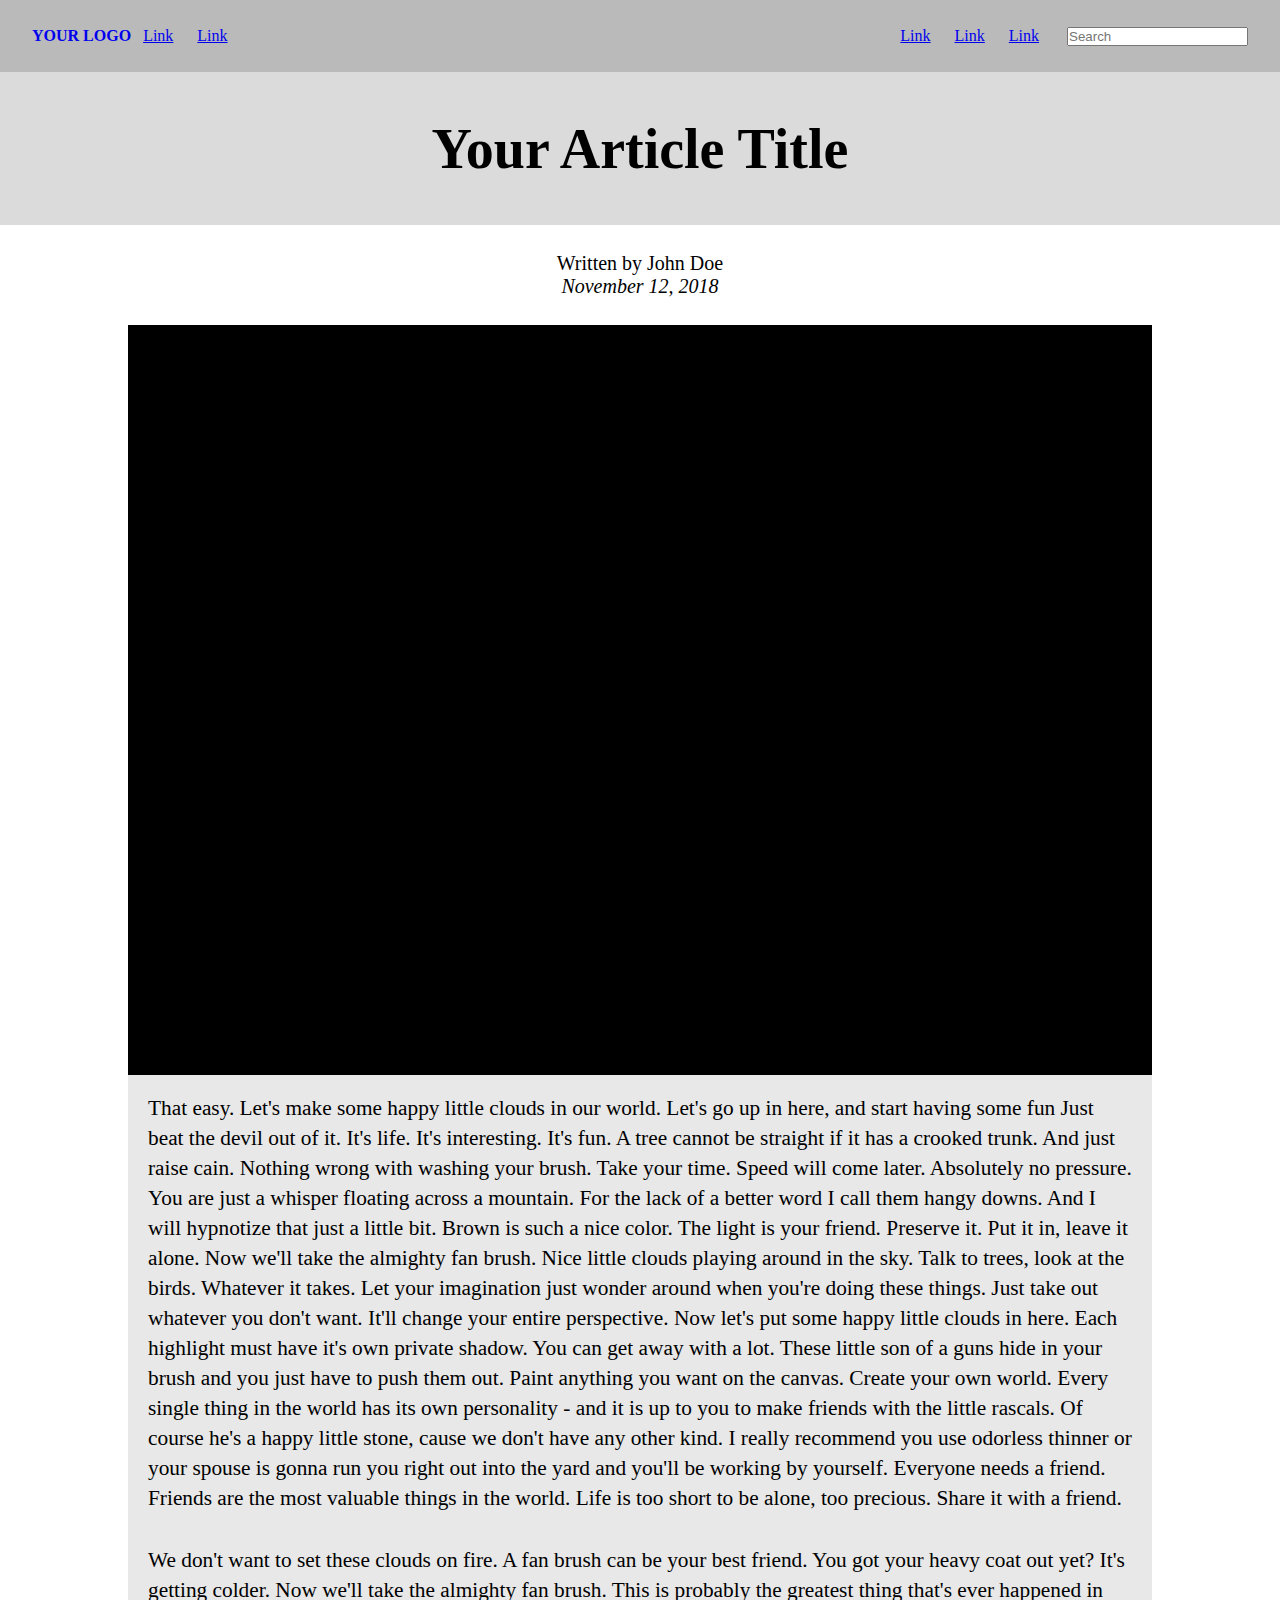
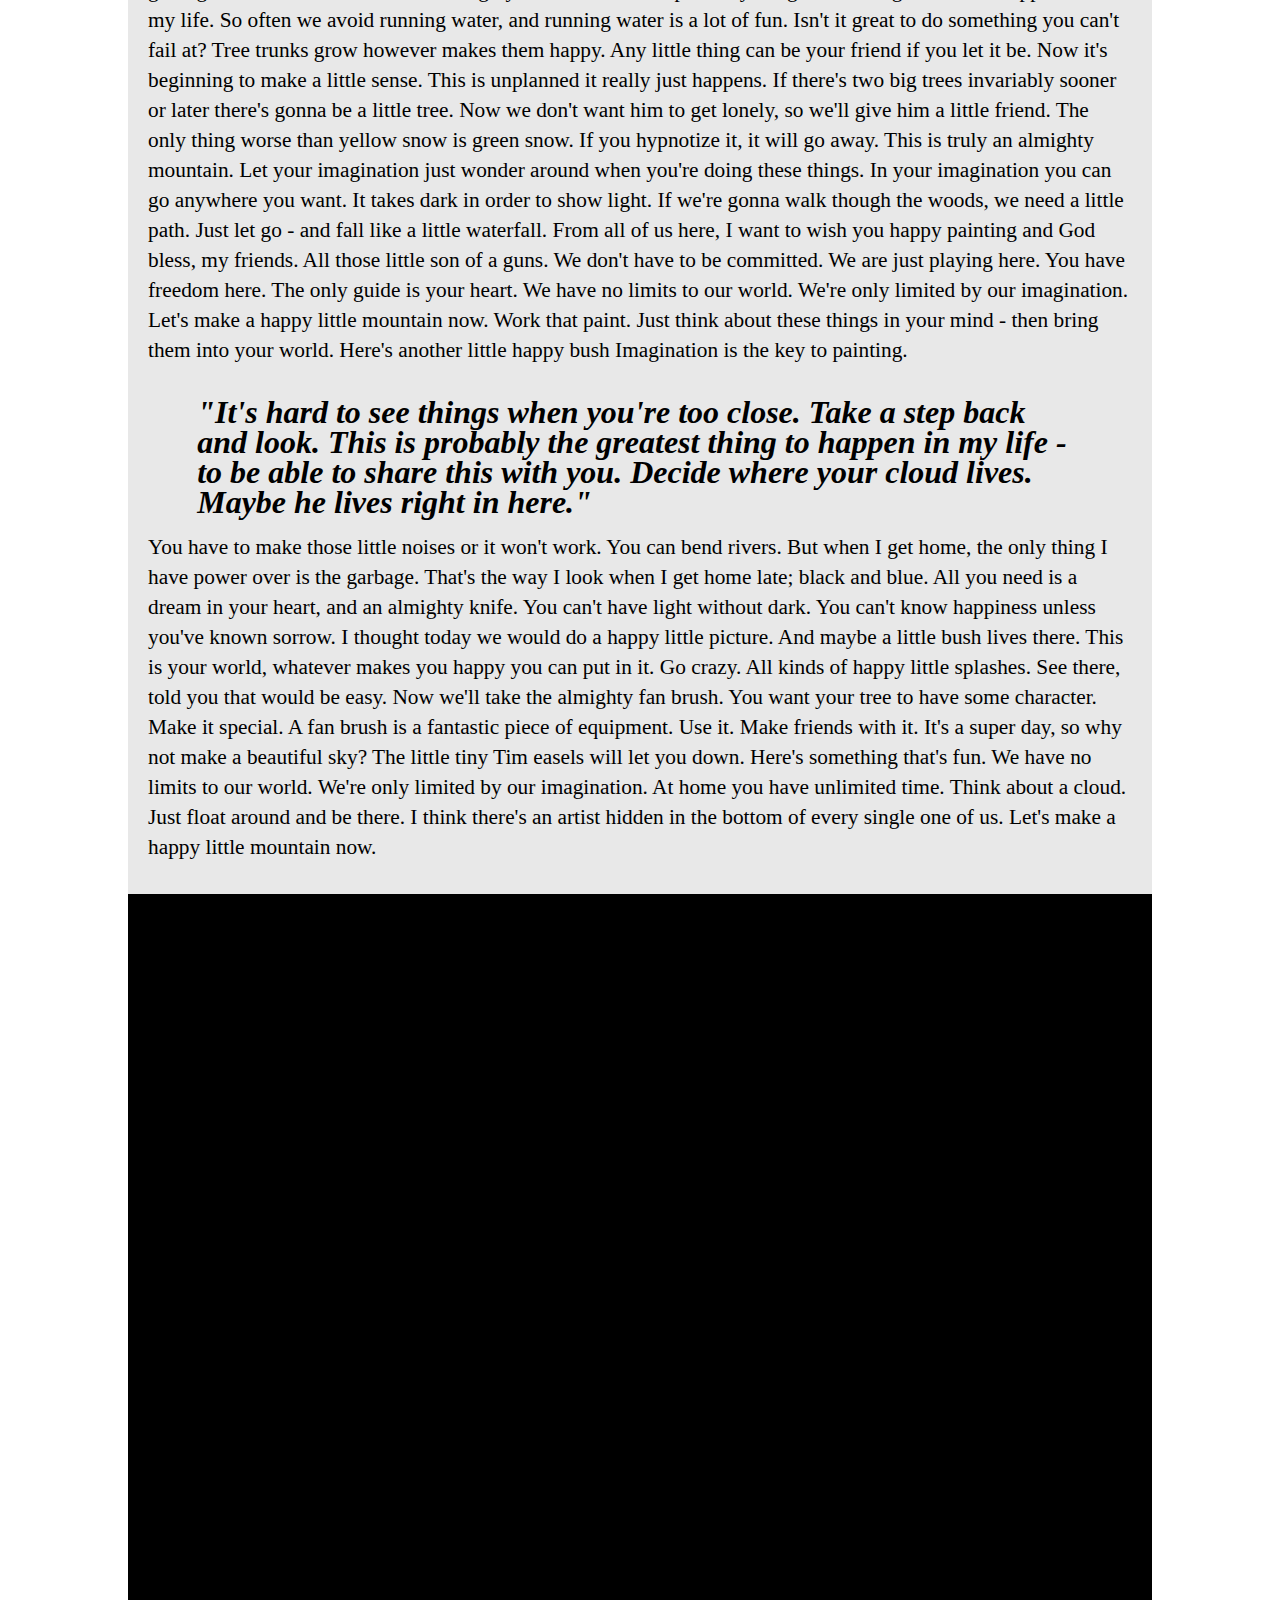
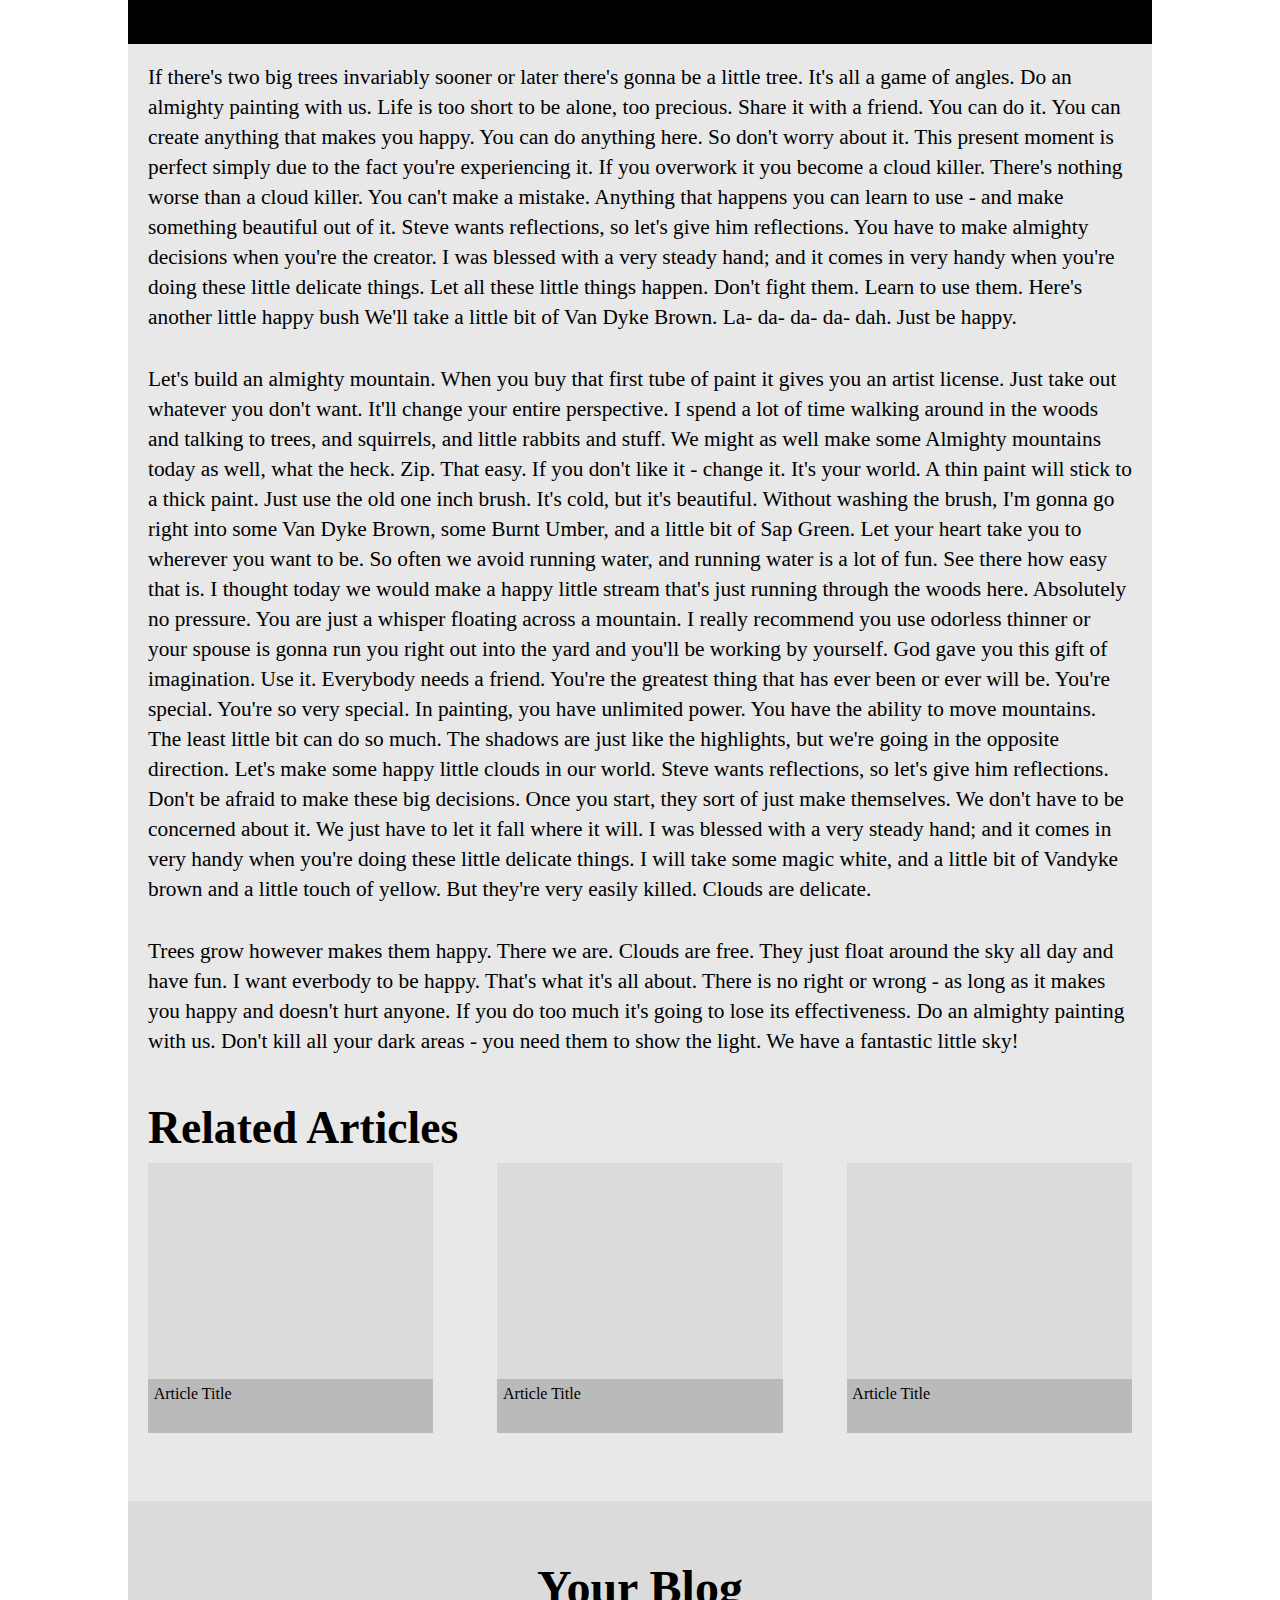
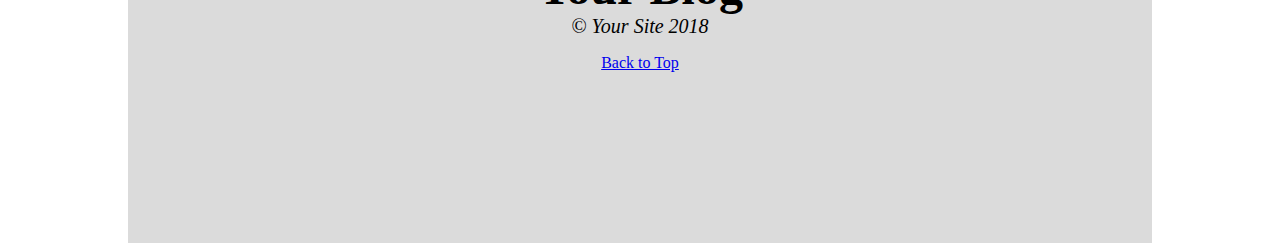
<file: blogtemplate/index.html>
<!DOCTYPE html>
<html lang="en" dir="ltr">
  <head>
    <meta charset="utf-8">
    <title>A Blog Template by Jude Wallach</title>
    <link rel="stylesheet" href="https://use.fontawesome.com/releases/v5.5.0/css/all.css" integrity="sha384-B4dIYHKNBt8Bc12p+WXckhzcICo0wtJAoU8YZTY5qE0Id1GSseTk6S+L3BlXeVIU" crossorigin="anonymous">
    <link rel="stylesheet" href="css/responsive.css">
    <link rel="stylesheet" href="css/style.css">
  </head>
  <body>
    <div class="nav">
      <div class="logo">
        <a href="#" id="logo">Your Logo</a>
        <a href="#" class="navlink">Link</a>
        <a href="#" class="navlink">Link</a>
      </div>
      <div class="furtherlinks">
        <a href="#" class="navlink">Link</a>
        <a href="#" class="navlink">Link</a>
        <a href="#" class="navlink">Link</a>
        <input type="text" name="" value="" placeholder="Search" id="search">
      </div>
    </div>
    <div class="title">
      <h1>Your Article Title</h1>
    </div>
    <div class="articleinfo">
      <span>Written by John Doe</span> <br>
      <span><em>November 12, 2018</em></span>
    </div>
    <div class="body">

      <div class="article">
        <div class="imageone">
        </div>
        <div class="text textone">
          <p>That easy. Let's make some happy little clouds in our world. Let's go up in here, and start having some fun

Just beat the devil out of it. It's life. It's interesting. It's fun. A tree cannot be straight if it has a crooked trunk.

And just raise cain. Nothing wrong with washing your brush. Take your time. Speed will come later. Absolutely no pressure. You are just a whisper floating across a mountain.

For the lack of a better word I call them hangy downs. And I will hypnotize that just a little bit. Brown is such a nice color. The light is your friend. Preserve it. Put it in, leave it alone. Now we'll take the almighty fan brush.

Nice little clouds playing around in the sky. Talk to trees, look at the birds. Whatever it takes. Let your imagination just wonder around when you're doing these things. Just take out whatever you don't want. It'll change your entire perspective. Now let's put some happy little clouds in here. Each highlight must have it's own private shadow.

You can get away with a lot. These little son of a guns hide in your brush and you just have to push them out. Paint anything you want on the canvas. Create your own world. Every single thing in the world has its own personality - and it is up to you to make friends with the little rascals. Of course he's a happy little stone, cause we don't have any other kind.

I really recommend you use odorless thinner or your spouse is gonna run you right out into the yard and you'll be working by yourself. Everyone needs a friend. Friends are the most valuable things in the world. Life is too short to be alone, too precious. Share it with a friend.
</p>
<p>We don't want to set these clouds on fire. A fan brush can be your best friend. You got your heavy coat out yet? It's getting colder. Now we'll take the almighty fan brush. This is probably the greatest thing that's ever happened in my life.

So often we avoid running water, and running water is a lot of fun. Isn't it great to do something you can't fail at? Tree trunks grow however makes them happy.

Any little thing can be your friend if you let it be. Now it's beginning to make a little sense. This is unplanned it really just happens. If there's two big trees invariably sooner or later there's gonna be a little tree.

Now we don't want him to get lonely, so we'll give him a little friend. The only thing worse than yellow snow is green snow. If you hypnotize it, it will go away. This is truly an almighty mountain. Let your imagination just wonder around when you're doing these things.

In your imagination you can go anywhere you want. It takes dark in order to show light. If we're gonna walk though the woods, we need a little path.

Just let go - and fall like a little waterfall. From all of us here, I want to wish you happy painting and God bless, my friends. All those little son of a guns. We don't have to be committed. We are just playing here. You have freedom here. The only guide is your heart. We have no limits to our world. We're only limited by our imagination.

Let's make a happy little mountain now. Work that paint. Just think about these things in your mind - then bring them into your world. Here's another little happy bush Imagination is the key to painting.

</p>
<div class="quotecontainer">
<div class="quote">
  <strong><em>"It's hard to see things when you're too close. Take a step back and look. This is probably the greatest thing to happen in my life - to be able to share this with you. Decide where your cloud lives. Maybe he lives right in here."</em></strong>
</div>
</div>
<p>You have to make those little noises or it won't work. You can bend rivers. But when I get home, the only thing I have power over is the garbage. That's the way I look when I get home late; black and blue. All you need is a dream in your heart, and an almighty knife. You can't have light without dark. You can't know happiness unless you've known sorrow. I thought today we would do a happy little picture.

And maybe a little bush lives there. This is your world, whatever makes you happy you can put in it. Go crazy. All kinds of happy little splashes. See there, told you that would be easy. Now we'll take the almighty fan brush. You want your tree to have some character. Make it special.

A fan brush is a fantastic piece of equipment. Use it. Make friends with it. It's a super day, so why not make a beautiful sky? The little tiny Tim easels will let you down. Here's something that's fun.

We have no limits to our world. We're only limited by our imagination. At home you have unlimited time. Think about a cloud. Just float around and be there. I think there's an artist hidden in the bottom of every single one of us. Let's make a happy little mountain now.


</p>
        </div>
        <div class="imageone">
        </div>
        <div class="text textone">
          <p>If there's two big trees invariably sooner or later there's gonna be a little tree. It's all a game of angles. Do an almighty painting with us. Life is too short to be alone, too precious. Share it with a friend.

You can do it. You can create anything that makes you happy. You can do anything here. So don't worry about it. This present moment is perfect simply due to the fact you're experiencing it.

If you overwork it you become a cloud killer. There's nothing worse than a cloud killer. You can't make a mistake. Anything that happens you can learn to use - and make something beautiful out of it. Steve wants reflections, so let's give him reflections. You have to make almighty decisions when you're the creator. I was blessed with a very steady hand; and it comes in very handy when you're doing these little delicate things. Let all these little things happen. Don't fight them. Learn to use them.

Here's another little happy bush We'll take a little bit of Van Dyke Brown. La- da- da- da- dah. Just be happy.

</p>
<p>Let's build an almighty mountain. When you buy that first tube of paint it gives you an artist license. Just take out whatever you don't want. It'll change your entire perspective. I spend a lot of time walking around in the woods and talking to trees, and squirrels, and little rabbits and stuff.

We might as well make some Almighty mountains today as well, what the heck. Zip. That easy. If you don't like it - change it. It's your world. A thin paint will stick to a thick paint. Just use the old one inch brush.

It's cold, but it's beautiful. Without washing the brush, I'm gonna go right into some Van Dyke Brown, some Burnt Umber, and a little bit of Sap Green. Let your heart take you to wherever you want to be. So often we avoid running water, and running water is a lot of fun. See there how easy that is. I thought today we would make a happy little stream that's just running through the woods here.

Absolutely no pressure. You are just a whisper floating across a mountain. I really recommend you use odorless thinner or your spouse is gonna run you right out into the yard and you'll be working by yourself. God gave you this gift of imagination. Use it.

Everybody needs a friend. You're the greatest thing that has ever been or ever will be. You're special. You're so very special. In painting, you have unlimited power. You have the ability to move mountains. The least little bit can do so much. The shadows are just like the highlights, but we're going in the opposite direction. Let's make some happy little clouds in our world.

Steve wants reflections, so let's give him reflections. Don't be afraid to make these big decisions. Once you start, they sort of just make themselves. We don't have to be concerned about it. We just have to let it fall where it will. I was blessed with a very steady hand; and it comes in very handy when you're doing these little delicate things. I will take some magic white, and a little bit of Vandyke brown and a little touch of yellow. But they're very easily killed. Clouds are delicate.

</p>
<p>Trees grow however makes them happy. There we are. Clouds are free. They just float around the sky all day and have fun.

I want everbody to be happy. That's what it's all about. There is no right or wrong - as long as it makes you happy and doesn't hurt anyone. If you do too much it's going to lose its effectiveness. Do an almighty painting with us. Don't kill all your dark areas - you need them to show the light. We have a fantastic little sky!

</p>
        </div>
      </div>
      <div class="relatedcontainer">
        <h2>Related Articles</h2>
      <div class="related">
        <div class="relatedarticle ra1">
          <div class="caption">
            Article Title
          </div>
        </div>
        <div class="relatedarticle ra2">
          <div class="caption">
            Article Title
          </div>
        </div>
        <div class="relatedarticle ra3">
          <div class="caption">
            Article Title
          </div>
        </div>
      </div>
            </div>
            <div class="footer">
              <div class="socialmedia">
                <i class="fab fa-facebook fa-4x"></i>
                <i class="fab fa-twitter-square fa-4x"></i>
                <i class="fab fa-instagram fa-4x"></i>
                <i class="fab fa-youtube-square fa-4x"></i>
                <i class="fab fa-linkedin fa-4x"></i>
              </div>
              <div class="footerinfo">
                <h3>Your Blog</h3>
                <span><small><em>&copy; Your Site 2018</em></small></span><br>
              </div>
                <a href="#" id="backtotop">Back to Top</a>
            </div>
    </div>

  </body>
</html>
</file>
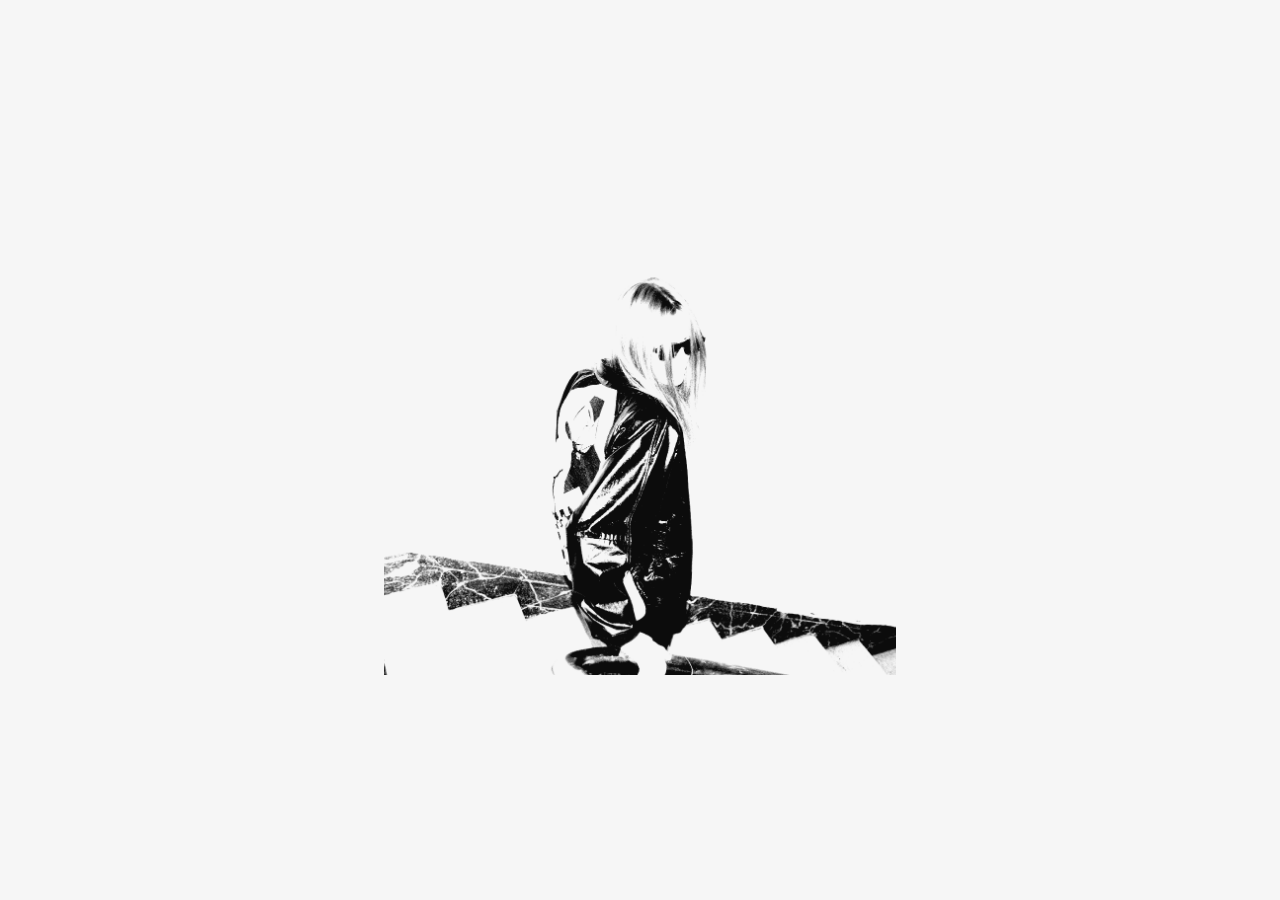
<file: observer2/index.html>
<!DOCTYPE html>
<html lang="en" dir="ltr">
  <head>
    <meta charset="utf-8">
    <title>Observer | A Fashion Archive</title>
    <link rel="stylesheet" href="style.css">
  </head>
  <body>
    <div class="hero">
      <div class="heroimg">

      </div>
    </div>
  </body>
</html>
</file>
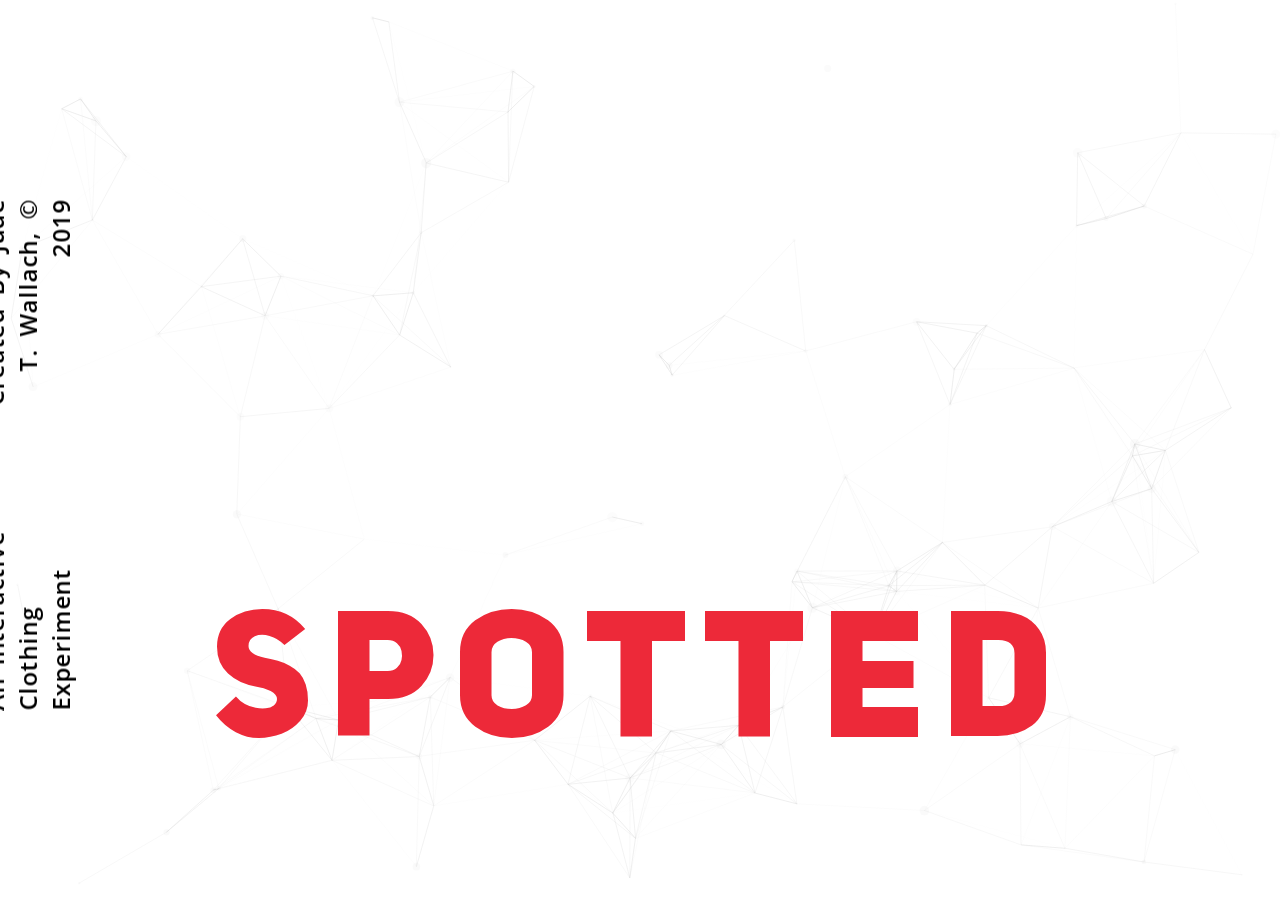
<file: spotted/index.html>
<!DOCTYPE html>
<html lang="en" dir="ltr">
  <head>
    <meta charset="utf-8">
    <title>Spotted - Observing Fashion</title>
    <link href="https://fonts.googleapis.com/css?family=Open+Sans:400,600&display=swap" rel="stylesheet">
    <link rel="stylesheet" href="https://use.fontawesome.com/releases/v5.5.0/css/all.css" integrity="sha384-B4dIYHKNBt8Bc12p+WXckhzcICo0wtJAoU8YZTY5qE0Id1GSseTk6S+L3BlXeVIU" crossorigin="anonymous">
    <link rel="stylesheet" href="css/style.css">
  </head>
  <body>

    <div class="hero" id="particles-js">
      <div class="nav">
        <i class="fas fa-bars fa-5x"></i>
      </div>
      <div class="bgimage">
        <div class="herotext">
          <h1>Spotted</h1>
        </div>
      </div>
      <div class="siteinfo">
        <div class="sec1">
          <p>An Interactive Clothing Experiment</p>
        </div>
        <div class="sec2">
          <i class="fas fa-circle" style="color: #ed2939"></i>
        </div>
        <div class="sec3">
          <p>Created By Jude T. Wallach, &copy; 2019</p>
        </div>
      </div>
    </div>

    <!-- scripts -->
<script src="js/particles.js"></script>
<script src="js/app.js"></script>

<!-- stats.js -->
<!--<script src="js/stats.js"></script>-->
<script>
  var count_particles, stats, update;
  stats = new Stats;
  stats.setMode(0);
  stats.domElement.style.position = 'absolute';
  stats.domElement.style.left = '0px';
  stats.domElement.style.top = '0px';
  document.body.appendChild(stats.domElement);
  count_particles = document.querySelector('.js-count-particles');
  update = function() {
    stats.begin();
    stats.end();
    if (window.pJSDom[0].pJS.particles && window.pJSDom[0].pJS.particles.array) {
      count_particles.innerText = window.pJSDom[0].pJS.particles.array.length;
    }
    requestAnimationFrame(update);
  };
  requestAnimationFrame(update);


</script>
<script type="text/javascript">
  particlesJS("particles-js", {
  "particles": {
    "number": {
      "value": 80,
      "density": {
        "enable": true,
        "value_area": 800
      }
    },
    "color": {
      "value": ["#000000","#000000","#000000","#000000","#000000"]
    },
    "shape": {
      "type": "circle",
      "stroke": {
        "width": 0,
        "color": "#b6b2b2"
      }
    },
    "opacity": {
      "value": 0.01,
      "random": false,
      "anim": {
        "enable": true,
        "speed": 1,
        "opacity_min": 0.1,
        "sync": false
      }
    },
    "size": {
      "value": 8.017060304327615,
      "random": true,
      "anim": {
        "enable": true,
        "speed": 12.181158184520175,
        "size_min": 0.1,
        "sync": true
      }
    },
    "line_linked": {
      "enable": true,
      "distance": 150,
      "color": "#c8c8c8",
      "opacity": 0.4,
      "width": 1
    },
    "move": {
      "enable": true,
      "speed": 1,
      "direction": "none",
      "random": false,
      "straight": false,
      "out_mode": "bounce",
      "bounce": false,
      "attract": {
        "enable": false,
        "rotateX": 600,
        "rotateY": 1200
      }
    }
  },
  "interactivity": {
    "detect_on": "canvas",
    "events": {
      "onhover": {
        "enable": false,
        "mode": "repulse"
      },
      "onclick": {
        "enable": false,
        "mode": "push"
      },
      "resize": true
    },
    "modes": {
      "grab": {
        "distance": 400,
        "line_linked": {
          "opacity": 1
        }
      },


      "remove": {
        "particles_nb": 2
      }
    }
  },
  "retina_detect": true
});
</script>
  </body>
</html>
</file>
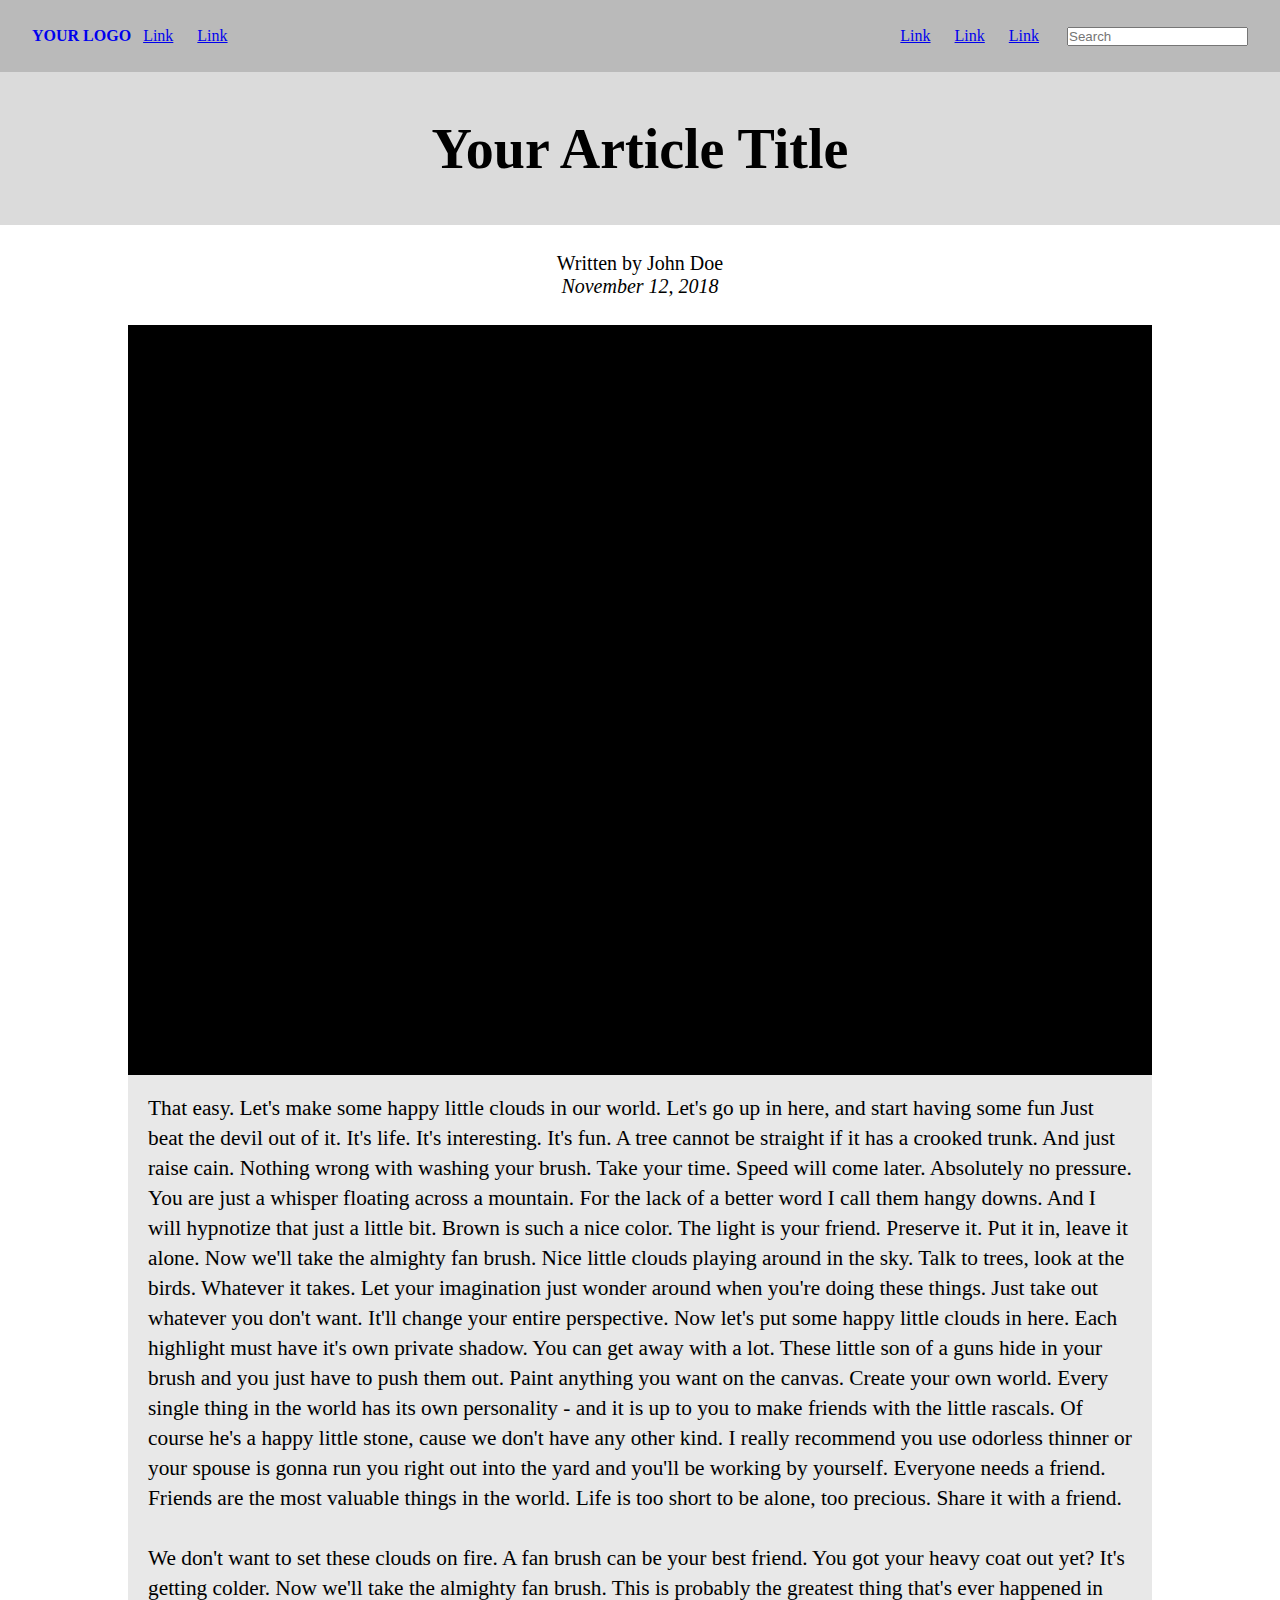
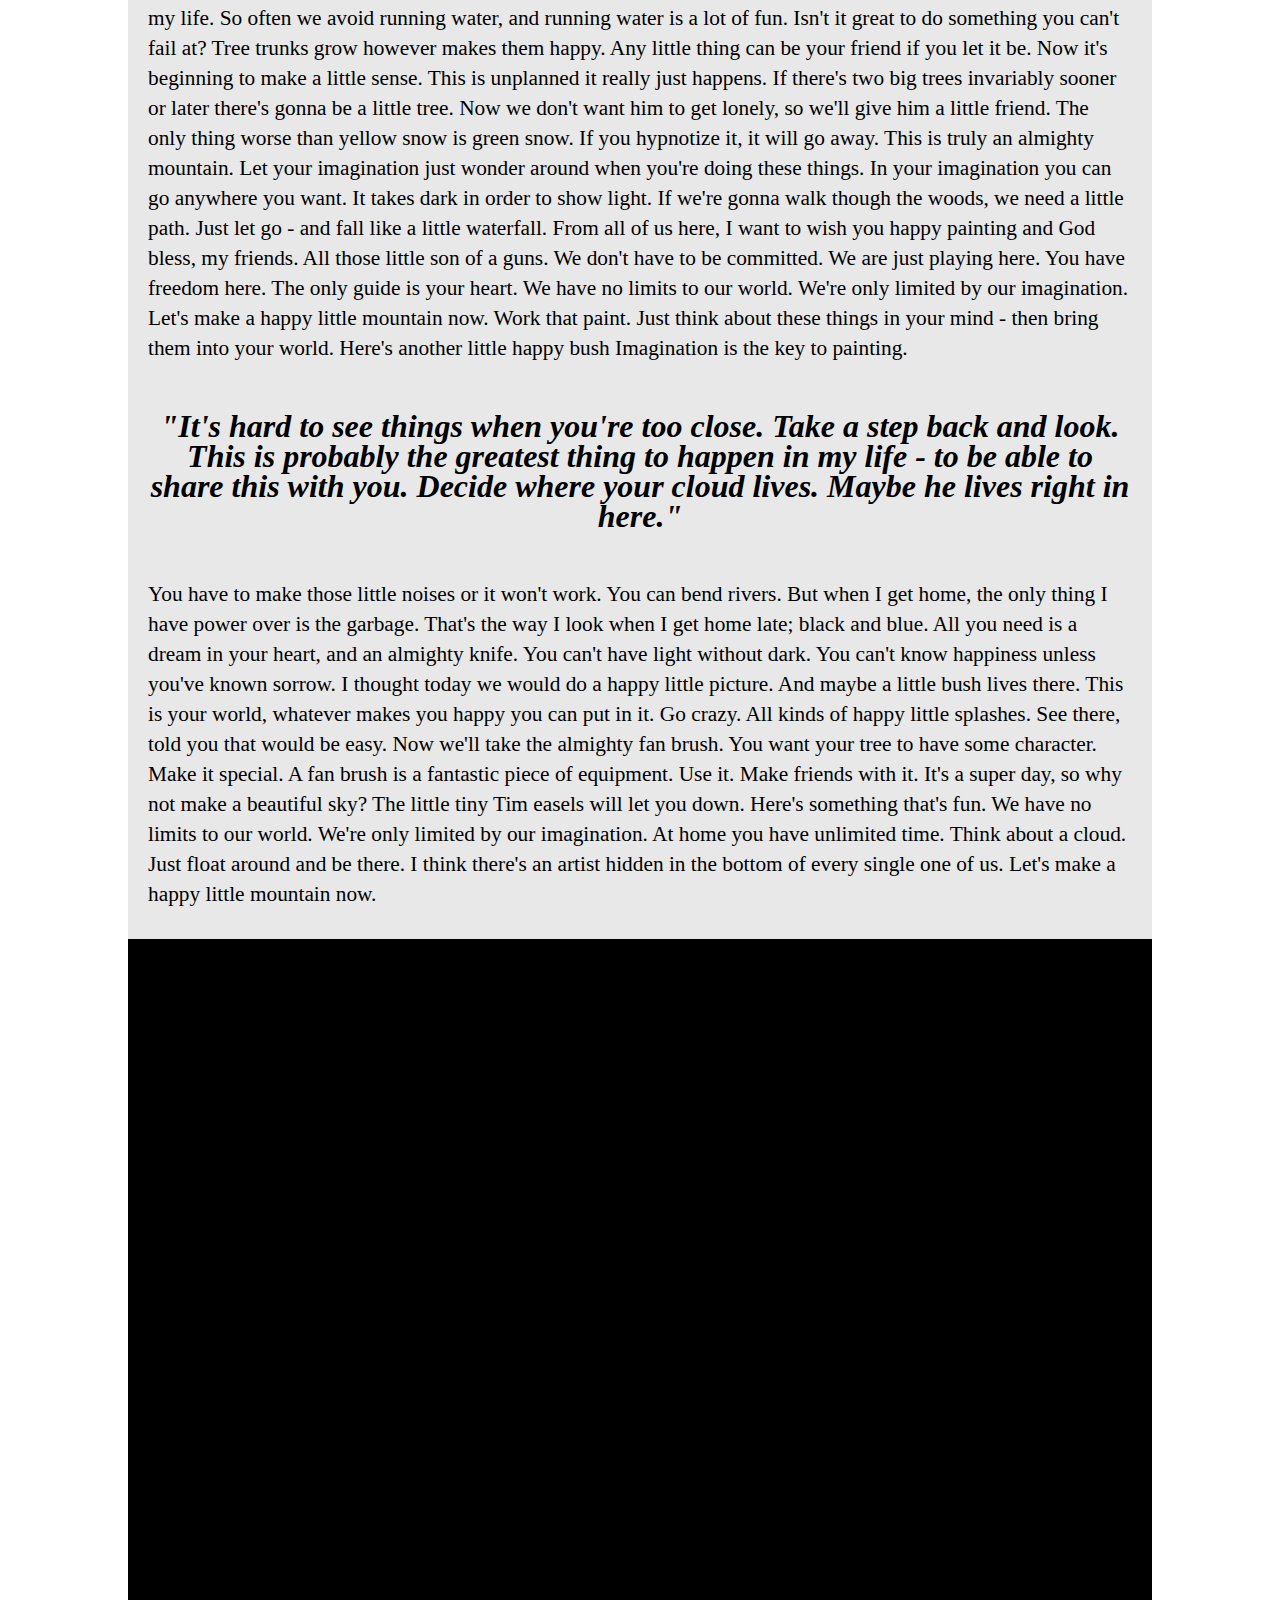
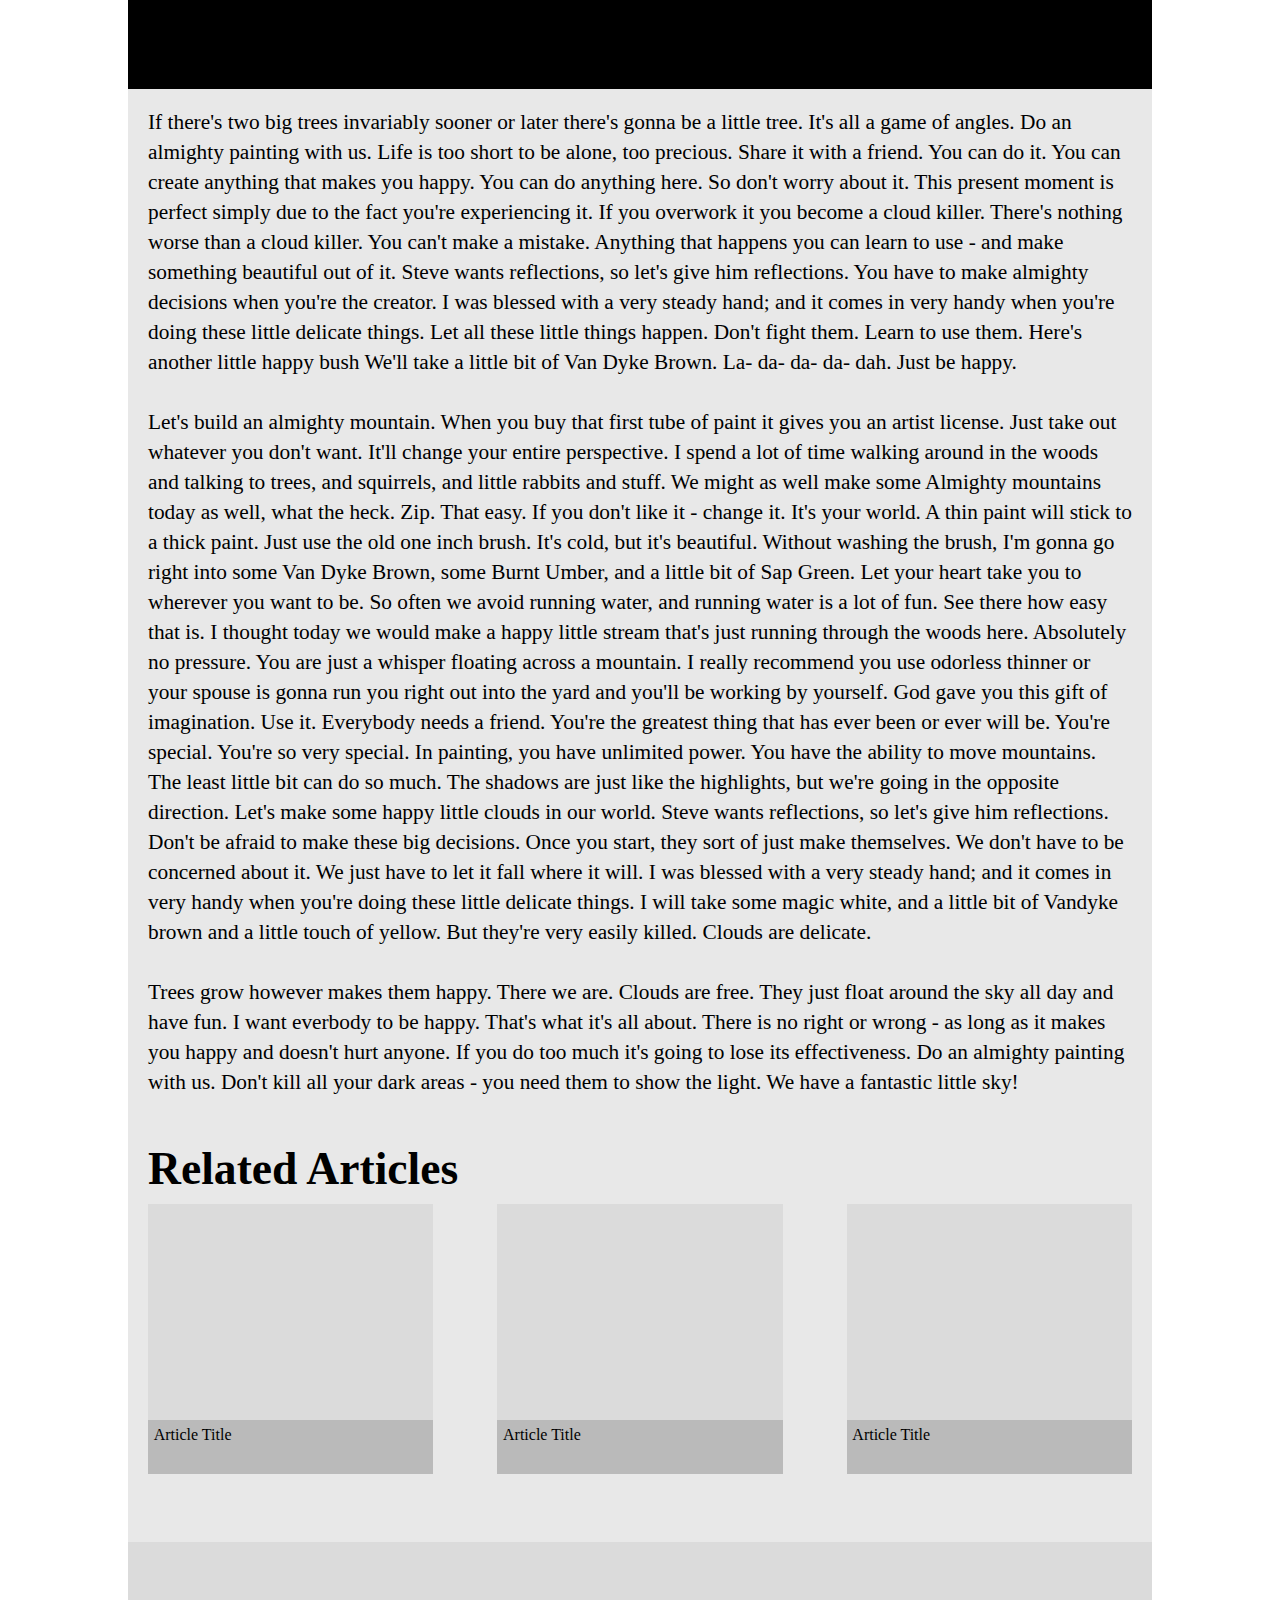
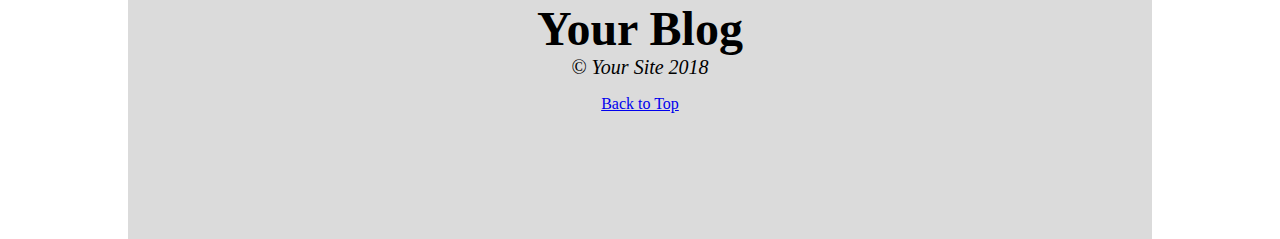
<file: templates/blog/index.html>
<!DOCTYPE html>
<html lang="en" dir="ltr">
  <head>
    <meta charset="utf-8">
    <title>A Blog Template by Jude Wallach</title>
    <link rel="stylesheet" href="https://use.fontawesome.com/releases/v5.5.0/css/all.css" integrity="sha384-B4dIYHKNBt8Bc12p+WXckhzcICo0wtJAoU8YZTY5qE0Id1GSseTk6S+L3BlXeVIU" crossorigin="anonymous">
    <link rel="stylesheet" href="css/responsive.css">
    <link rel="stylesheet" href="css/style.css">
  </head>
  <body>
    <div class="nav">
      <div class="logo">
        <a href="#" id="logo">Your Logo</a>
        <a href="#" class="navlink">Link</a>
        <a href="#" class="navlink">Link</a>
      </div>
      <div class="furtherlinks">
        <a href="#" class="navlink">Link</a>
        <a href="#" class="navlink">Link</a>
        <a href="#" class="navlink">Link</a>
        <input type="text" name="" value="" placeholder="Search" id="search">
      </div>
    </div>
    <div class="title">
      <h1>Your Article Title</h1>
    </div>
    <div class="articleinfo">
      <span>Written by John Doe</span> <br>
      <span><em>November 12, 2018</em></span>
    </div>
    <div class="body">

      <div class="article">
        <div class="imageone">
        </div>
        <div class="text textone">
          <p>That easy. Let's make some happy little clouds in our world. Let's go up in here, and start having some fun

Just beat the devil out of it. It's life. It's interesting. It's fun. A tree cannot be straight if it has a crooked trunk.

And just raise cain. Nothing wrong with washing your brush. Take your time. Speed will come later. Absolutely no pressure. You are just a whisper floating across a mountain.

For the lack of a better word I call them hangy downs. And I will hypnotize that just a little bit. Brown is such a nice color. The light is your friend. Preserve it. Put it in, leave it alone. Now we'll take the almighty fan brush.

Nice little clouds playing around in the sky. Talk to trees, look at the birds. Whatever it takes. Let your imagination just wonder around when you're doing these things. Just take out whatever you don't want. It'll change your entire perspective. Now let's put some happy little clouds in here. Each highlight must have it's own private shadow.

You can get away with a lot. These little son of a guns hide in your brush and you just have to push them out. Paint anything you want on the canvas. Create your own world. Every single thing in the world has its own personality - and it is up to you to make friends with the little rascals. Of course he's a happy little stone, cause we don't have any other kind.

I really recommend you use odorless thinner or your spouse is gonna run you right out into the yard and you'll be working by yourself. Everyone needs a friend. Friends are the most valuable things in the world. Life is too short to be alone, too precious. Share it with a friend.
</p><br>
<p>We don't want to set these clouds on fire. A fan brush can be your best friend. You got your heavy coat out yet? It's getting colder. Now we'll take the almighty fan brush. This is probably the greatest thing that's ever happened in my life.

So often we avoid running water, and running water is a lot of fun. Isn't it great to do something you can't fail at? Tree trunks grow however makes them happy.

Any little thing can be your friend if you let it be. Now it's beginning to make a little sense. This is unplanned it really just happens. If there's two big trees invariably sooner or later there's gonna be a little tree.

Now we don't want him to get lonely, so we'll give him a little friend. The only thing worse than yellow snow is green snow. If you hypnotize it, it will go away. This is truly an almighty mountain. Let your imagination just wonder around when you're doing these things.

In your imagination you can go anywhere you want. It takes dark in order to show light. If we're gonna walk though the woods, we need a little path.

Just let go - and fall like a little waterfall. From all of us here, I want to wish you happy painting and God bless, my friends. All those little son of a guns. We don't have to be committed. We are just playing here. You have freedom here. The only guide is your heart. We have no limits to our world. We're only limited by our imagination.

Let's make a happy little mountain now. Work that paint. Just think about these things in your mind - then bring them into your world. Here's another little happy bush Imagination is the key to painting.

</p>

<div class="quote">
  <strong><em>"It's hard to see things when you're too close. Take a step back and look. This is probably the greatest thing to happen in my life - to be able to share this with you. Decide where your cloud lives. Maybe he lives right in here."</em></strong>
</div>

<p>You have to make those little noises or it won't work. You can bend rivers. But when I get home, the only thing I have power over is the garbage. That's the way I look when I get home late; black and blue. All you need is a dream in your heart, and an almighty knife. You can't have light without dark. You can't know happiness unless you've known sorrow. I thought today we would do a happy little picture.

And maybe a little bush lives there. This is your world, whatever makes you happy you can put in it. Go crazy. All kinds of happy little splashes. See there, told you that would be easy. Now we'll take the almighty fan brush. You want your tree to have some character. Make it special.

A fan brush is a fantastic piece of equipment. Use it. Make friends with it. It's a super day, so why not make a beautiful sky? The little tiny Tim easels will let you down. Here's something that's fun.

We have no limits to our world. We're only limited by our imagination. At home you have unlimited time. Think about a cloud. Just float around and be there. I think there's an artist hidden in the bottom of every single one of us. Let's make a happy little mountain now.


</p><br>
        </div>
        <div class="imageone">
        </div>
        <div class="text textone">
          <p>If there's two big trees invariably sooner or later there's gonna be a little tree. It's all a game of angles. Do an almighty painting with us. Life is too short to be alone, too precious. Share it with a friend.

You can do it. You can create anything that makes you happy. You can do anything here. So don't worry about it. This present moment is perfect simply due to the fact you're experiencing it.

If you overwork it you become a cloud killer. There's nothing worse than a cloud killer. You can't make a mistake. Anything that happens you can learn to use - and make something beautiful out of it. Steve wants reflections, so let's give him reflections. You have to make almighty decisions when you're the creator. I was blessed with a very steady hand; and it comes in very handy when you're doing these little delicate things. Let all these little things happen. Don't fight them. Learn to use them.

Here's another little happy bush We'll take a little bit of Van Dyke Brown. La- da- da- da- dah. Just be happy.

</p><br>
<p>Let's build an almighty mountain. When you buy that first tube of paint it gives you an artist license. Just take out whatever you don't want. It'll change your entire perspective. I spend a lot of time walking around in the woods and talking to trees, and squirrels, and little rabbits and stuff.

We might as well make some Almighty mountains today as well, what the heck. Zip. That easy. If you don't like it - change it. It's your world. A thin paint will stick to a thick paint. Just use the old one inch brush.

It's cold, but it's beautiful. Without washing the brush, I'm gonna go right into some Van Dyke Brown, some Burnt Umber, and a little bit of Sap Green. Let your heart take you to wherever you want to be. So often we avoid running water, and running water is a lot of fun. See there how easy that is. I thought today we would make a happy little stream that's just running through the woods here.

Absolutely no pressure. You are just a whisper floating across a mountain. I really recommend you use odorless thinner or your spouse is gonna run you right out into the yard and you'll be working by yourself. God gave you this gift of imagination. Use it.

Everybody needs a friend. You're the greatest thing that has ever been or ever will be. You're special. You're so very special. In painting, you have unlimited power. You have the ability to move mountains. The least little bit can do so much. The shadows are just like the highlights, but we're going in the opposite direction. Let's make some happy little clouds in our world.

Steve wants reflections, so let's give him reflections. Don't be afraid to make these big decisions. Once you start, they sort of just make themselves. We don't have to be concerned about it. We just have to let it fall where it will. I was blessed with a very steady hand; and it comes in very handy when you're doing these little delicate things. I will take some magic white, and a little bit of Vandyke brown and a little touch of yellow. But they're very easily killed. Clouds are delicate.

</p><br>
<p>Trees grow however makes them happy. There we are. Clouds are free. They just float around the sky all day and have fun.

I want everbody to be happy. That's what it's all about. There is no right or wrong - as long as it makes you happy and doesn't hurt anyone. If you do too much it's going to lose its effectiveness. Do an almighty painting with us. Don't kill all your dark areas - you need them to show the light. We have a fantastic little sky!

</p>
        </div>
      </div>
      <div class="relatedcontainer">
        <h2>Related Articles</h2>
      <div class="related">
        <div class="relatedarticle ra1">
          <div class="caption">
            Article Title
          </div>
        </div>
        <div class="relatedarticle ra2">
          <div class="caption">
            Article Title
          </div>
        </div>
        <div class="relatedarticle ra3">
          <div class="caption">
            Article Title
          </div>
        </div>
      </div>
            </div>
            <div class="footer">
              <div class="socialmedia">
                <i class="fab fa-facebook fa-4x"></i>
                <i class="fab fa-twitter-square fa-4x"></i>
                <i class="fab fa-instagram fa-4x"></i>
                <i class="fab fa-youtube-square fa-4x"></i>
                <i class="fab fa-linkedin fa-4x"></i>
              </div>
              <div class="footerinfo">
                <h3>Your Blog</h3>
                <span><small><em>&copy; Your Site 2018</em></small></span><br>
              </div>
                <a href="#" id="backtotop">Back to Top</a>
            </div>
    </div>

  </body>
</html>
</file>
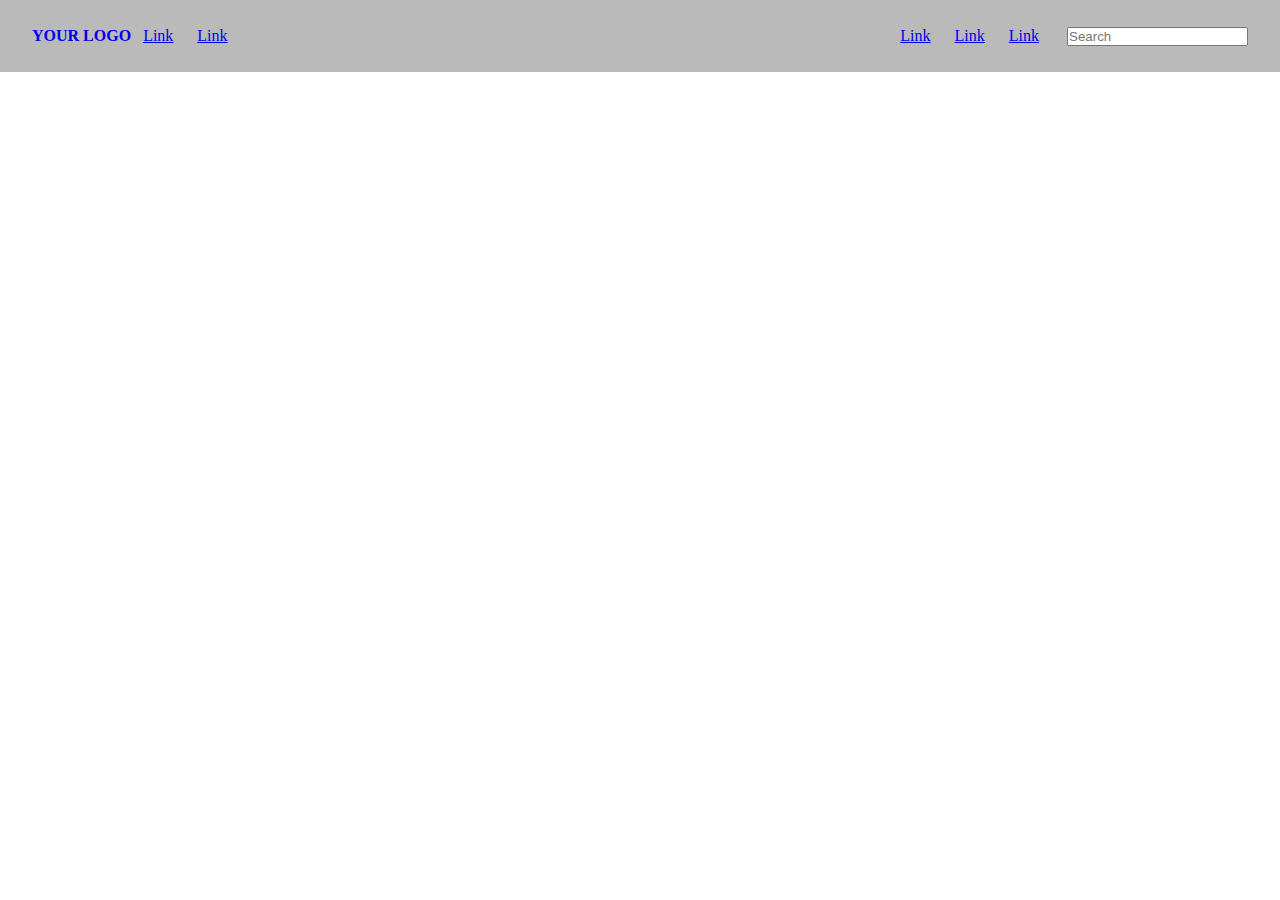
<file: templates/blog/home.html>
<!DOCTYPE html>
<html lang="en" dir="ltr">
  <head>
    <meta charset="utf-8">
    <title>A Blog Template by Jude Wallach</title>
    <link rel="stylesheet" href="css/home.css">
  </head>
  <body>
    <div class="nav">
      <div class="logo">
        <a href="#" id="logo">Your Logo</a>
        <a href="#" class="navlink">Link</a>
        <a href="#" class="navlink">Link</a>
      </div>
      <div class="furtherlinks">
        <a href="#" class="navlink">Link</a>
        <a href="#" class="navlink">Link</a>
        <a href="#" class="navlink">Link</a>
        <input type="text" name="" value="" placeholder="Search" id="search">
      </div>
    </div>
  </body>
</html>
</file>
<file: blogtemplate/css/responsive.css>
/* Desktops and laptops ----------- */
@media only screen and (min-width: 1224px) {
    .footer {
      height: 35vh;
    }
}

/* Large screens ----------- */
@media only screen and (min-width: 1824px) {

}

/* Smartphones (portrait and landscape) ----------- */
@media only screen and (min-device-width: 320px) and (max-device-width: 480px) {

}

/* Smartphones (landscape) ----------- */
@media only screen and (min-width: 321px) {

}

/* Smartphones (portrait) ----------- */
@media only screen and (max-width: 320px) {

}

/* iPads (portrait and landscape) ----------- */
@media only screen and (min-device-width: 768px) and (max-device-width: 1024px) {

}

/* iPads (landscape) ----------- */
@media only screen and (min-device-width: 768px) and (max-device-width: 1024px) and (orientation: landscape) {

}

/* iPads (portrait) ----------- */
@media only screen and (min-device-width: 768px) and (max-device-width: 1024px) and (orientation: portrait) {

}
</file>
<file: blogtemplate/css/style.css>
* {
  margin: 0;
  padding: 0;
  box-sizing: border-box;
}

.nav {
  width: 100vw;
  height: 8vh;
  background: #bababa;
  display: flex;
  flex: .95;
  justify-content: center;
}

.nav .logo {
  display: flex;
  justify-content: flex-start;
  align-items: center;
  flex: .475;
}

  #logo {
    text-transform: uppercase;
    text-decoration: none;
    font-weight: bold;
  }

.nav .furtherlinks {
  display: flex;
  justify-content: flex-end;
  align-items: center;
  flex: .475;
}

.navlink {
  padding: .75rem;
}

input#search {
  margin-left: 1rem;
}

.title {
  background-color: #dbdbdb;
  height: 17vh;
  display: flex;
  justify-content: center;
  align-items: center;
}

.title h1 {
  font-size: 3.5rem;
}

.body {
  max-width: 70vw;
  margin: auto;
  background: #e8e8e8;
  margin-top: 3vh;
  /*border: 5px black solid;*/
}

.articleinfo {
  text-align: center;
  font-size: 1.25rem;
  margin-top: 3vh;
}

.article {
  width: 100%;
  margin-top: 2vh;
}


.imageone {
  width: 100%;
  height: 750px;
  background: black;
}

.text {
  line-height: 30px;
  margin-top: 2vh;
  width: 100%;
  padding-left: 1.5rem;
  padding-right: 1.5rem;
}

.text p {
  font-size: 1.5rem;
  margin-bottom: 2rem;
}

.quotecontainer {
  width: 100%;
  height: 100px;
  position: relative;
}
.quote {
  width: 90%;
  font-size: 2rem;
  position: absolute;
  left: 50%;
  transform: translateX(-50%);
}

.related {
width: 100%;
height: 30vh;
display: flex;
justify-content: space-between;
flex: 1;
margin-top: 1vh;
}

.caption {
  position: absolute;
  bottom: 0;
  left: 0;
  background: #bababa;
  width: 100%;
  height: 20%;
  padding: 2%;
}

.relatedarticle {
  position: relative;
}

.ra1 {
  display: flex;
  justify-content: space-around;
  background: #dbdbdb;
  height: 100%;
  flex: .29;
}

.ra2 {
  display: flex;
  justify-content: space-around;
  background: #dbdbdb;
  height: 100%;
  flex: .29;
}

.ra3 {
  display: flex;
  justify-content: space-around;
  background: #dbdbdb;
  height: 100%;
  flex: .29;
}

h2 {
  font-size: 3rem;
}

.relatedcontainer {
  margin-top: 5vh;
  padding-left: 1.5rem;
  padding-right: 1.5rem;
}

.footer {
  width: 100%;
  height: 30vh;
  background: #dbdbdb;
  margin-top: 7.5vh;
  text-align: center;
}

.socialmedia {
  padding-top: 2.5%;
}

.footer i {
  padding: 3rem;
  padding-top: 1rem;
}

.footerinfo {
  margin-top: 1rem;
  margin-bottom: 1rem;
}

.footer h3 {
  font-size: 3rem;
}

small {
  font-size: 1.25rem;
}

/* Desktops and laptops ----------- */
@media only screen and (min-width: 1224px) {
    .footer {
      height: 38vh;
    }

    .body {
      max-width: 80vw;
    }

    .quotecontainer {
      height: 15vh;
    }

    .text p {
      font-size: 1.333333rem;
    }

    .text {
      padding-left: 1.25rem;
      padding-right: 1.25rem;
    }

    .relatedcontainer {
      padding-left: 1.25rem;
      padding-right: 1.25rem;
    }

    h2 {
      font-size: 2.85rem;
    }
}

/* Large screens ----------- */
@media only screen and (min-width: 1824px) {

}

/* Smartphones (portrait and landscape) ----------- */
@media only screen and (min-device-width: 320px) and (max-device-width: 480px) {

}

/* Smartphones (landscape) ----------- */
@media only screen and (min-width: 321px) {

}

/* Smartphones (portrait) ----------- */
@media only screen
  and (min-device-width: 375px)
  and (max-device-width: 667px)
  and (-webkit-min-device-pixel-ratio: 2)
  and (orientation: portrait) {
    .body {
      max-width: 90vw;
    }

    .title h1 {
      font-size: 5rem;
    }

    .articleinfo {
      font-size: .9rem;
    }

    .text {
      padding-left: 2rem;
      padding-right: 2rem;
      line-height: 40px;
    }

    .text p {
      font-size: 1.25rem;
    }

    .quotecontainer {
      height: 25vh;
    }

    .quote {
      font-size: 3rem;
      line-height: 55px;
    }

    .related {
      flex-flow: column;
      height: 80vh;
    }

    .ra1 {
      flex: .29;
    }

    .ra2 {
      flex: .29;
    }

    .ra3 {
      flex: .29;
    }

    .caption {
      font-size: 2.5rem;
    }

    .footer h3 {
      font-size: 4.5rem;
    }

    .socialmedia {
      padding-top: 3.5%;
    }

    .footerinfo {
      margin-top: 4rem;
    }

    #backtotop {
      font-size: 2.25rem;
    }

    span small em {
      font-size: 2rem;
    }

    .nav .logo {
      font-size: 2.25rem;
    }

    .navlink {
      font-size: 1.75rem;
    }

    .furtherlinks input {
      display: none;
    }
}

/* Portrait Large Smartphones */
@media only screen
  and (min-device-width: 414px)
  and (max-device-width: 736px)
  and (-webkit-min-device-pixel-ratio: 3)
  and (orientation: portrait) {

}


/* iPads (portrait and landscape) ----------- */
@media only screen and (min-device-width: 768px) and (max-device-width: 1024px) {

}

/* iPads (landscape) ----------- */
@media only screen and (min-device-width: 768px) and (max-device-width: 1024px) and (orientation: landscape) {

}

/* iPads (portrait) ----------- */
@media only screen and (min-device-width: 768px) and (max-device-width: 1024px) and (orientation: portrait) {

}
</file>
<file: observer2/style.css>
* {
  padding: 0;
  margin: 0;
  box-sizing: border-box;
}

.hero {
  width: 100vw;
  height: 100vh;
  position: relative;
  background-color: #F6F6F6;
}

.heroimg {
  position: absolute;
  top: 50%;
  left: 50%;
  transform: translate(-50%, -50%);
  background-image: url('bg.png');
  background-position: center center;
  background-repeat: no-repeat;
  background-size: cover;
  width: 40%;
  height: 50%;
}
</file>
<file: spotted/css/style.css>
@font-face {
    font-family: 'Uni Sans Thin CAPS';
    src: url('fonts/UniSansThinCAPS.woff2') format('woff2'),
        url('fonts/UniSansThinCAPS.woff') format('woff');
    font-weight: 100;
    font-style: normal;
}

@font-face {
    font-family: 'Uni Sans Heavy CAPS';
    src: url('fonts/UniSansHeavyCAPS.woff2') format('woff2'),
        url('fonts/UniSansHeavyCAPS.woff') format('woff');
    font-weight: 900;
    font-style: normal;
}

* {
  margin: 0;
  padding: 0;
  box-sizing: border-box;
}

#particles-js{
  width: 100%;
  height: 100vh;
  overflow: hidden;
  background-color: transparent;

}

.nav {
  position: absolute;
  right: 4%;
  top: 7.5%;
}

.hero {
  width: 100vw;
  height: 100vh;
  position: relative;
}

.bgimage {
  width: 29vw;
  height: 75vh;
  background-image: url(https://images.unsplash.com/photo-1485518882345-15568b007407?ixlib=rb-1.2.1&ixid=eyJhcHBfaWQiOjEyMDd9&auto=format&fit=crop&w=1281&q=80);
  background-position: center center;
  background-repeat: no-repeat;
  background-size: cover;
  position: absolute;
  top: 45%;
  left: 50%;
  transform: translate(-50%, -50%);
}

.herotext {
  position: absolute;
  bottom: -8%;
  left: 50%;
  transform: translateX(-50%);
}

.herotext h1 {
  text-transform: uppercase;
  font-size: 11rem;
  letter-spacing: 1rem;
}

h1 {
    font-family: 'Uni Sans Heavy CAPS';
    font-weight: 900;
    font-style: normal;
    color: #ed2939;
}

.siteinfo {
  display: flex;
  justify-content: center;
  align-content: space-between;
  position: absolute;
  top: 45%;
  left: -14%;
  transform: rotate(-90deg) translateY(-50%);
  width: 40vw;
}

.siteinfo p {
  font-family: 'Open Sans';
  font-weight: 600;
  font-size: 1.5rem;
  word-spacing: .333rem;
  letter-spacing: .05rem;
}

.sec1 {
  flex: .45;
}

.sec2 {
flex: .1;
display: flex;
justify-content: center;
align-items: center;
}

.sec3 {
flex: .45;
text-align: right;
}
</file>
<file: templates/blog/css/responsive.css>
/* Desktops and laptops ----------- */
@media only screen and (min-width: 1224px) {
    .footer {
      height: 35vh;
    }
}

/* Large screens ----------- */
@media only screen and (min-width: 1824px) {

}

/* Smartphones (portrait and landscape) ----------- */
@media only screen and (min-device-width: 320px) and (max-device-width: 480px) {

}

/* Smartphones (landscape) ----------- */
@media only screen and (min-width: 321px) {

}

/* Smartphones (portrait) ----------- */
@media only screen and (max-width: 320px) {

}

/* iPads (portrait and landscape) ----------- */
@media only screen and (min-device-width: 768px) and (max-device-width: 1024px) {

}

/* iPads (landscape) ----------- */
@media only screen and (min-device-width: 768px) and (max-device-width: 1024px) and (orientation: landscape) {

}

/* iPads (portrait) ----------- */
@media only screen and (min-device-width: 768px) and (max-device-width: 1024px) and (orientation: portrait) {

}
</file>
<file: templates/blog/css/style.css>
* {
  margin: 0;
  padding: 0;
  box-sizing: border-box;
}

.nav {
  width: 100vw;
  height: 8vh;
  background: #bababa;
  display: flex;
  flex: .95;
  justify-content: center;
}

.nav .logo {
  display: flex;
  justify-content: flex-start;
  align-items: center;
  flex: .475;
}

  #logo {
    text-transform: uppercase;
    text-decoration: none;
    font-weight: bold;
  }

.nav .furtherlinks {
  display: flex;
  justify-content: flex-end;
  align-items: center;
  flex: .475;
}

.navlink {
  padding: .75rem;
}

input#search {
  margin-left: 1rem;
}

.title {
  background-color: #dbdbdb;
  height: 17vh;
  display: flex;
  justify-content: center;
  align-items: center;
}

.title h1 {
  font-size: 3.5rem;
}

.body {
  max-width: 70vw;
  margin: auto;
  background: #e8e8e8;
  margin-top: 3vh;
  /*border: 5px black solid;*/
}

.articleinfo {
  text-align: center;
  font-size: 1.25rem;
  margin-top: 3vh;
}

.article {
  width: 100%;
  margin-top: 2vh;
}


.imageone {
  width: 100%;
  height: 750px;
  background: black;
}

.text {
  line-height: 30px;
  margin-top: 2vh;
  width: 100%;
  padding-left: 1.5rem;
  padding-right: 1.5rem;
}

.text p {
  font-size: 1.5rem;
}

.quotecontainer {

}
.quote {
  text-align: center;
  padding-top: 3rem;
  padding-bottom: 3rem;
  font-size: 2rem;
}

.related {
width: 100%;
height: 30vh;
display: flex;
justify-content: space-between;
flex: 1;
margin-top: 1vh;
}

.caption {
  position: absolute;
  bottom: 0;
  left: 0;
  background: #bababa;
  width: 100%;
  height: 20%;
  padding: 2%;
}

.relatedarticle {
  position: relative;
}

.ra1 {
  display: flex;
  justify-content: space-around;
  background: #dbdbdb;
  height: 100%;
  flex: .29;
}

.ra2 {
  display: flex;
  justify-content: space-around;
  background: #dbdbdb;
  height: 100%;
  flex: .29;
}

.ra3 {
  display: flex;
  justify-content: space-around;
  background: #dbdbdb;
  height: 100%;
  flex: .29;
}

h2 {
  font-size: 3rem;
}

.relatedcontainer {
  margin-top: 5vh;
  padding-left: 1.5rem;
  padding-right: 1.5rem;
}

.footer {
  width: 100%;
  height: 30vh;
  background: #dbdbdb;
  margin-top: 7.5vh;
  text-align: center;
}

.socialmedia {
  padding-top: 2.5%;
}

.footer i {
  padding: 3rem;
  padding-top: 1rem;
}

.footerinfo {
  margin-top: 1rem;
  margin-bottom: 1rem;
}

.footer h3 {
  font-size: 3rem;
}

small {
  font-size: 1.25rem;
}

/* Desktops and laptops ----------- */
@media only screen and (min-width: 1224px) {
    .footer {
      height: 33vh;
    }

    .body {
      max-width: 80vw;
    }

    .quotecontainer {
    }

    .text p {
      font-size: 1.333333rem;
    }

    .text {
      padding-left: 1.25rem;
      padding-right: 1.25rem;
    }

    .relatedcontainer {
      padding-left: 1.25rem;
      padding-right: 1.25rem;
    }

    h2 {
      font-size: 2.85rem;
    }
}

/* Large screens ----------- */
@media only screen and (min-width: 1824px) {

}

/* Smartphones (portrait and landscape) ----------- */
@media only screen and (min-device-width: 320px) and (max-device-width: 480px) {

}

/* Smartphones (landscape) ----------- */
@media only screen and (min-width: 321px) {

}

/* Smartphones (portrait) ----------- */
@media only screen
  and (min-device-width: 375px)
  and (max-device-width: 667px)
  and (-webkit-min-device-pixel-ratio: 2)
  and (orientation: portrait) {
    .body {
      max-width: 90vw;
    }

    .title h1 {
      font-size: 5rem;
    }

    .articleinfo {
      font-size: .9rem;
    }

    .text {
      padding-left: 2rem;
      padding-right: 2rem;
      line-height: 40px;
    }

    .text p {
      font-size: 1.25rem;
    }

    .quotecontainer {
    }

    .quote {

    }

    .related {
      flex-flow: column;
      height: 80vh;
    }

    .ra1 {
      flex: .29;
    }

    .ra2 {
      flex: .29;
    }

    .ra3 {
      flex: .29;
    }

    .caption {
      font-size: 2.5rem;
    }

    .footer h3 {
      font-size: 4.5rem;
    }

    .socialmedia {
      padding-top: 3.5%;
    }

    .footerinfo {
      margin-top: 4rem;
    }

    #backtotop {
      font-size: 2.25rem;
    }

    span small em {
      font-size: 2rem;
    }

    .nav .logo {
      font-size: 2.25rem;
    }

    .navlink {
      font-size: 1.75rem;
    }

    .furtherlinks input {
      display: none;
    }
}

/* Portrait Large Smartphones */
@media only screen
  and (min-device-width: 414px)
  and (max-device-width: 736px)
  and (-webkit-min-device-pixel-ratio: 3)
  and (orientation: portrait) {

}


/* iPads (portrait and landscape) ----------- */
@media only screen and (min-device-width: 768px) and (max-device-width: 1024px) {

}

/* iPads (landscape) ----------- */
@media only screen and (min-device-width: 768px) and (max-device-width: 1024px) and (orientation: landscape) {

}

/* iPads (portrait) ----------- */
@media only screen and (min-device-width: 768px) and (max-device-width: 1024px) and (orientation: portrait) {

}
</file>
<file: templates/blog/css/home.css>
* {
  margin: 0;
  padding: 0;
  box-sizing: border-box;
}

.nav {
  width: 100vw;
  height: 8vh;
  background: #bababa;
  display: flex;
  flex: .95;
  justify-content: center;
}

.nav .logo {
  display: flex;
  justify-content: flex-start;
  align-items: center;
  flex: .475;
}

  #logo {
    text-transform: uppercase;
    text-decoration: none;
    font-weight: bold;
  }

.nav .furtherlinks {
  display: flex;
  justify-content: flex-end;
  align-items: center;
  flex: .475;
}

.navlink {
  padding: .75rem;
}

input#search {
  margin-left: 1rem;
}
</file>
